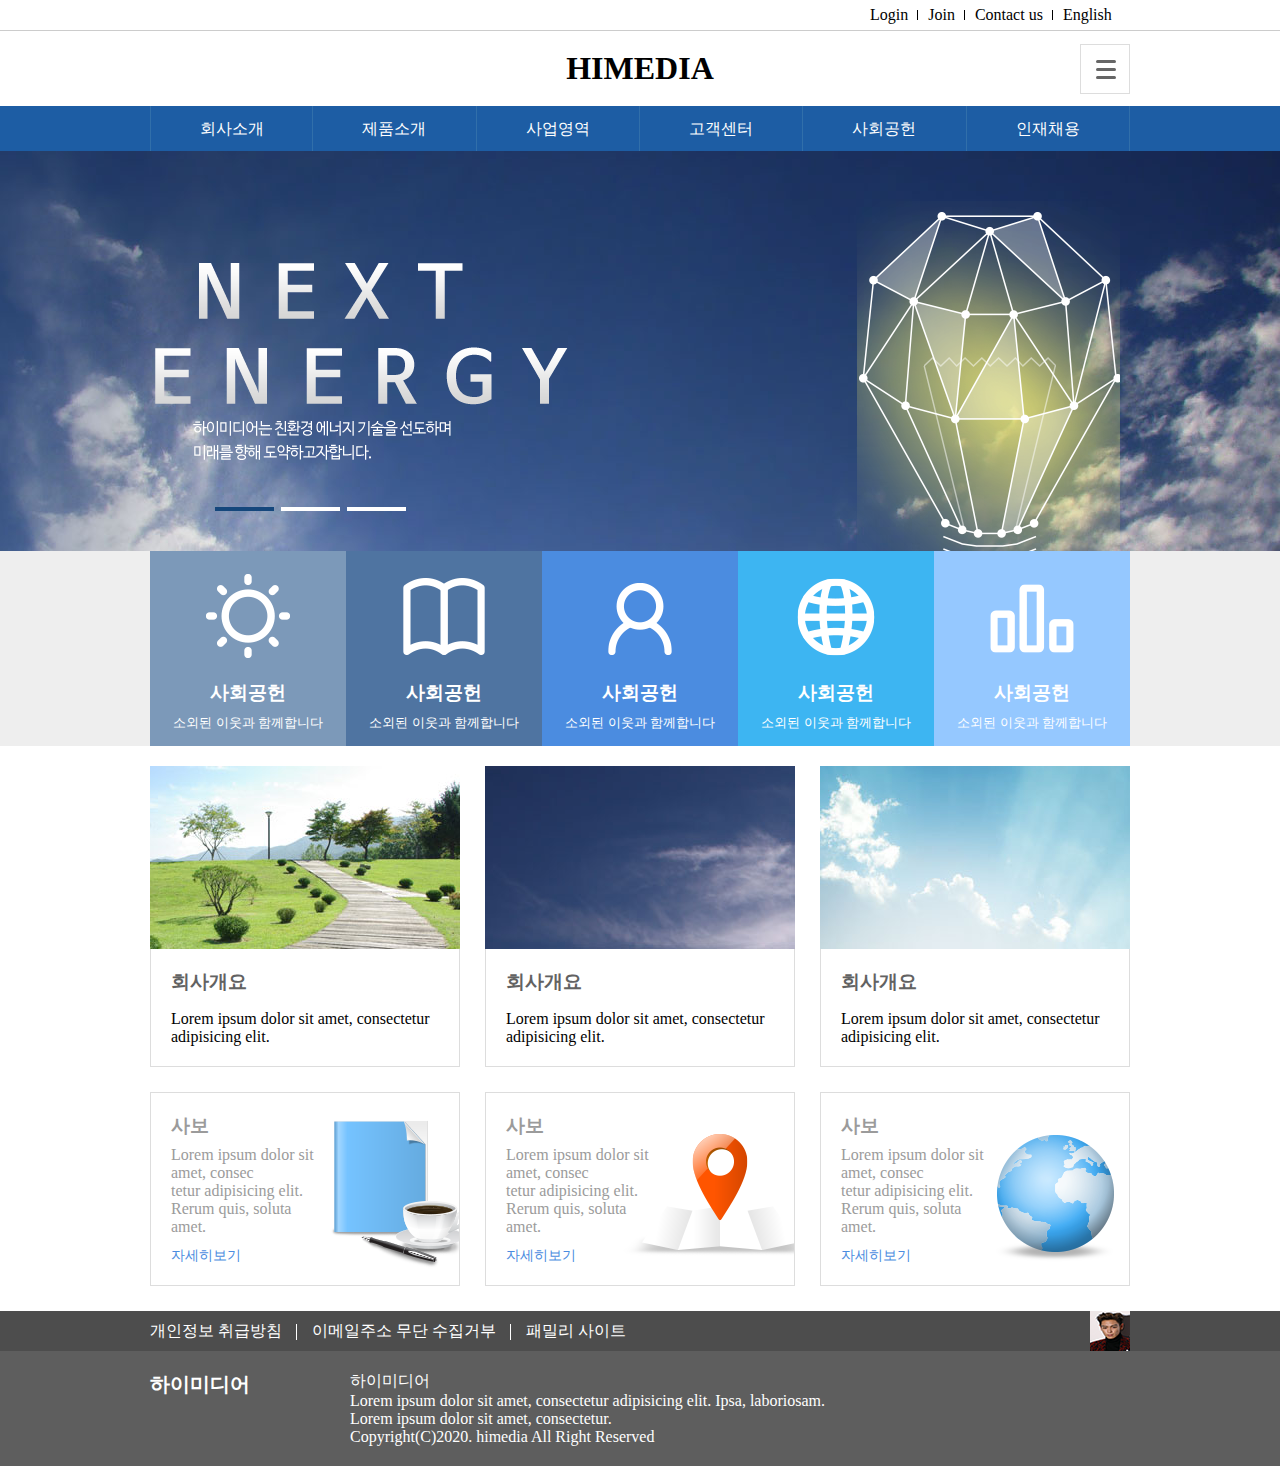
<file: 01himedia/index.html>
<!DOCTYPE html>
<html lang="ko">
<head>
	<meta http-equiv="X-UA-Compatible" content="IE=Edge">
	<meta charset="UTF-8">
	<title>HIMEDIA</title>
	<link rel="stylesheet" href="css/style.css">
</head>
<body>
	<header id="header">
		<div class="utilWrap">
			<div class="util">
				<ul class="utilMenu clearfix">
					<li><a href="#">Login</a></li>
					<li><a href="#">Join</a></li>
					<li><a href="#">Contact us</a></li>
					<li><a href="#">English</a></li>
				</ul>
			</div>
		</div>
		
		<div class="headerTop">
			<h1 class="logo"><a href="#">HIMEDIA</a></h1>
			<div class="toggle">
				<div class="box1"></div>
				<div class="box2"></div>
				<div class="box3"></div>
			</div>
		</div>
		<div class="gnbWrap"> <!-- 100% -->
			<nav class="gnbMenu">  <!-- 980px -->
				<ul>
					<li><a href="#">회사소개</a></li>
					<li><a href="#">제품소개</a></li>
					<li><a href="#">사업영역</a></li>
					<li><a href="#">고객센터</a></li>
					<li><a href="#">사회공헌</a></li>
					<li><a href="#">인재채용</a></li>
				</ul>
			</nav>
		</div>
	</header>

	<div class="visualWrap">
		<div class="visual">
			<img src="images/light01.png" alt="" class="light">
			<img src="images/text01.png" alt="" class="sText">
		</div>
	</div>
	<div class="section">
		<ul class="card">
			<li><img src="images/icon01.png" alt=""><h3>사회공헌</h3><p>소외된 이웃과 함께합니다</p></li>
			<li><img src="images/icon02.png" alt=""><h3>사회공헌</h3><p>소외된 이웃과 함께합니다</p></li>
			<li><img src="images/icon03.png" alt=""><h3>사회공헌</h3><p>소외된 이웃과 함께합니다</p></li>
			<li><img src="images/icon04.png" alt=""><h3>사회공헌</h3><p>소외된 이웃과 함께합니다</p></li>
			<li><img src="images/icon05.png" alt=""><h3>사회공헌</h3><p>소외된 이웃과 함께합니다</p></li>
		</ul>
	</div>

	<div class="conWrapOne">
		<ul class="card clearfix">
			<li onclick="location.href='http://www.naver.com'"><img src="images/banner01.jpg" alt="" class=cardImg>
				<div class="cardBody">
					<h3>회사개요</h3>
					<p>Lorem ipsum dolor sit amet, consectetur adipisicing elit.</p>
				</div>
			</li>
			<li><img src="images/banner02.jpg" alt="" class=cardImg>
				<div class="cardBody">
					<h3>회사개요</h3>
					<p>Lorem ipsum dolor sit amet, consectetur adipisicing elit.</p>
				</div>
			</li>
			<li><img src="images/banner03.jpg" alt="" class=cardImg>
				<div class="cardBody">
					<h3>회사개요</h3>
					<p>Lorem ipsum dolor sit amet, consectetur adipisicing elit.</p>
				</div>
			</li>
		</ul>
	</div>
	<div class="conWrapTwo">
		<ul class="card clearfix">
			<li>
				<img src="images/banner_icon01.png" alt="">
				<div class="card_body">
					<h3>사보</h3>
					<p>Lorem ipsum dolor sit amet, consec<br>tetur adipisicing elit. Rerum quis, soluta amet.</p>
					<a href="#">자세히보기</a>
				</div>
			</li>
			<li>
				<img src="images/banner_icon02.png" alt="">
				<div class="card_body">
					<h3>사보</h3>
					<p>Lorem ipsum dolor sit amet, consec<br>tetur adipisicing elit. Rerum quis, soluta amet.</p>
					<a href="#">자세히보기</a>
				</div>
			</li>
			<li>
				<img src="images/banner_icon03.png" alt="">
				<div class="card_body">
					<h3>사보</h3>
					<p>Lorem ipsum dolor sit amet, consec<br>tetur adipisicing elit. Rerum quis, soluta amet.</p>
					<a href="#">자세히보기</a>
				</div>
			</li>
		</ul>
	</div>
	<footer id="footer">
		<div class="footerTopWrap"> <!-- 100% -->
			<div class="footerTop"> <!-- w980 -->
				<ul class="clearfix">
					<li><a href="logo">개인정보 취급방침</a></li>
					<li><a href="#">이메일주소 무단 수집거부</a></li>
					<li><a href="#">패밀리 사이트</a></li>
				</ul>
				<div class="top"><a href="#header"><img src="images/top.png" alt=""></a></div>
			</div>
		</div>
		<div class="footerBottomWrap clearfix">
			<div class="logo">하이미디어</div>
			<div class="copy">
				<p>하이미디어</p>
				<p>Lorem ipsum dolor sit amet, consectetur adipisicing elit. Ipsa, laboriosam.</p>
				<p>Lorem ipsum dolor sit amet, consectetur.</p>
				<p>Copyright(C)2020. himedia All Right Reserved</p>
			</div>
		</div>
	</footer>

	<!-- <div style="width: 200px;height: 60px;background-color: red;border-radius: 50px;text-align: center;"></div> -->
</body>
</html>
</file>
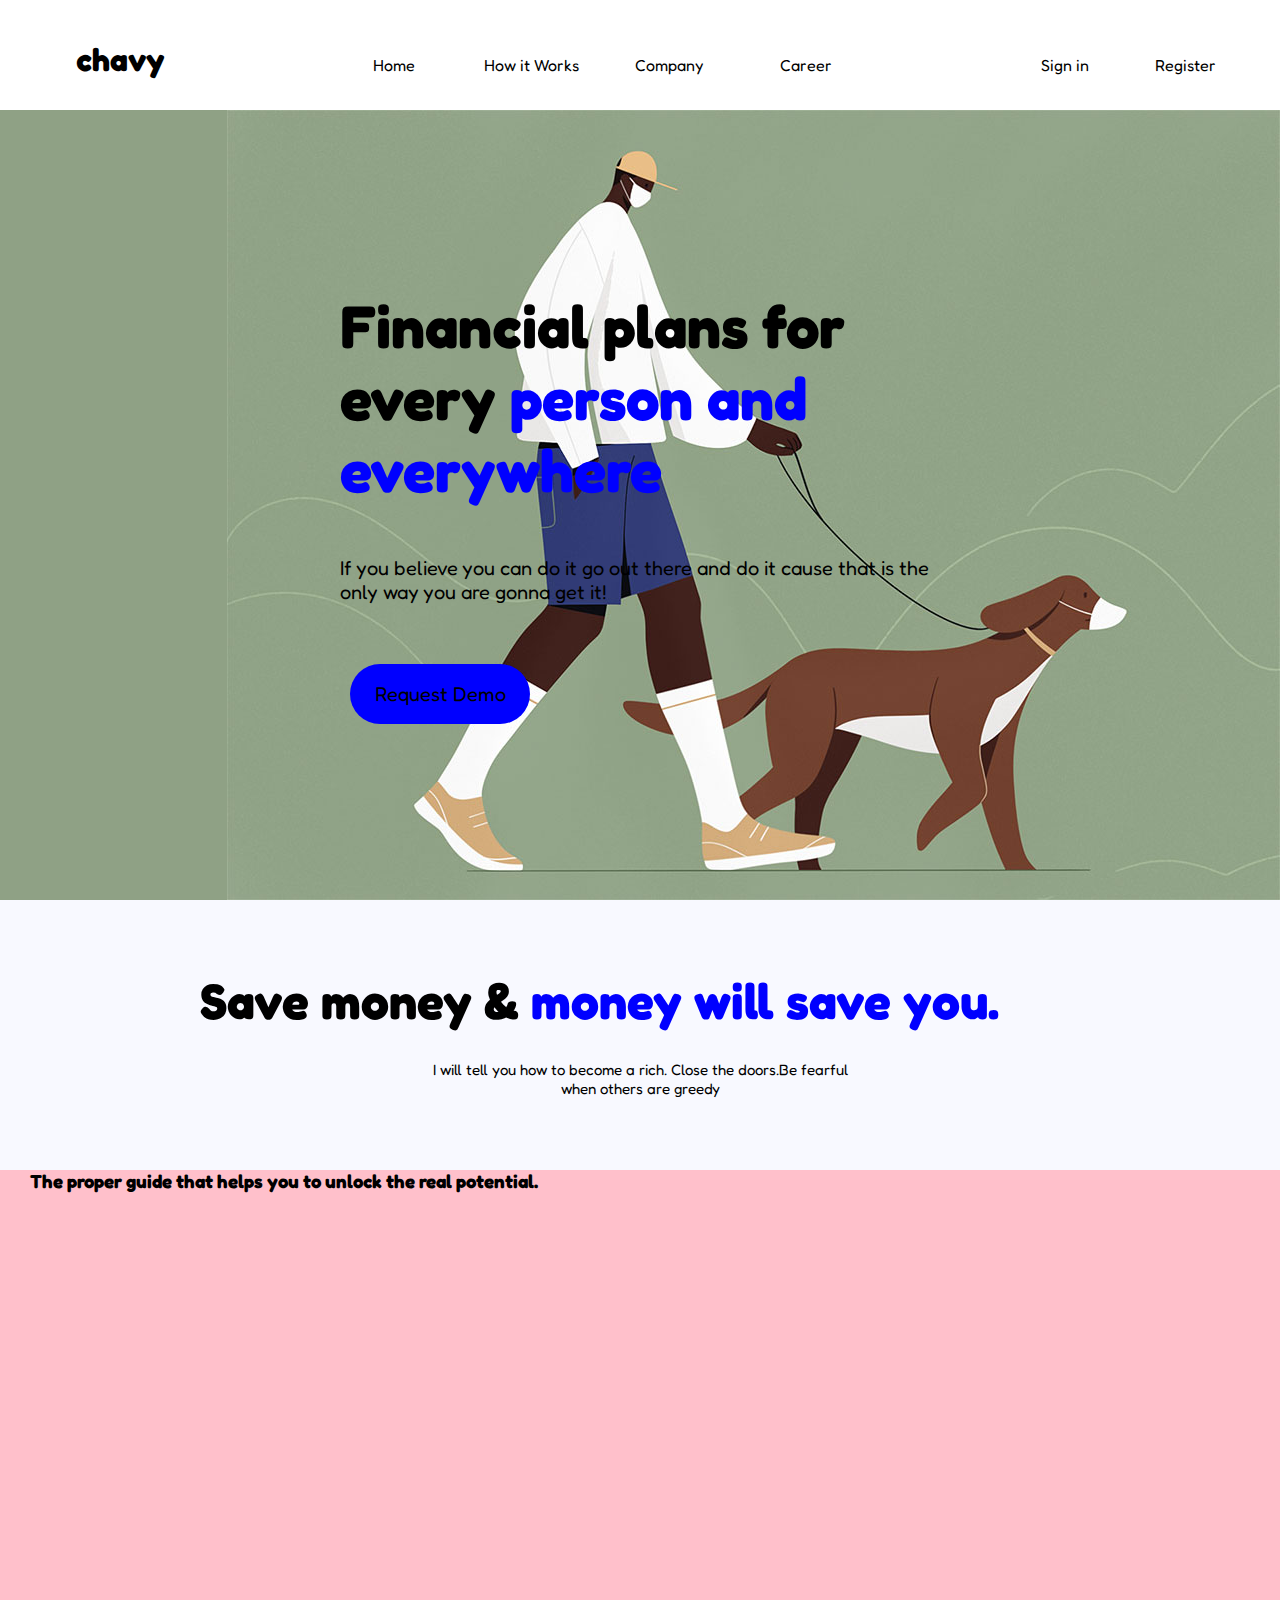
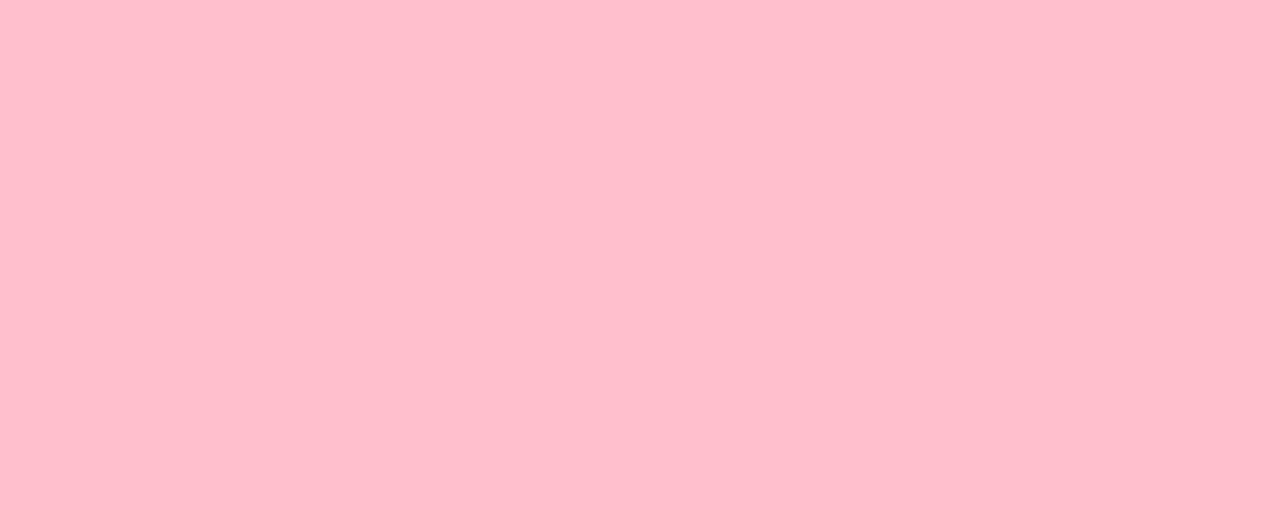
<file: 02chavy/index.html>
<!DOCTYPE html>
<html lang="ko">
<head>
	<meta http-equiv="X-UA-Compatible" content="IE=Edge">
	<meta charset="UTF-8">
	<title>chavy</title>

	<link rel="stylesheet" href="css/reset.css">
	<link rel="stylesheet" href="css/jquery.bxslider.css">
	<link href="https://fonts.googleapis.com/css2?family=Fredoka+One&display=swap" rel="stylesheet">
	<script src="js/jquery-3.1.1.min.js"></script>
	<script src="js/jquery.bxslider.js"></script>

	<script>
		$(document).ready(function(){$(".slider").bxSlider({auto:true,mode:"fade",controls:false});});
	</script>

	<style>
		body{font-family: 'Fredoka One', cursive;}
		/*header*/
		.hdWrap{width: 1210px;height: 50px;margin: 0 auto;position: relative;margin-top: 40px;margin-bottom: 20px;}
		.hdWrap .logo{width: 170px;position: absolute;left: 0;text-align: center;}
		.hdWrap .menuWrap{width: 550px;position: absolute;left: 290px;}
		.hdWrap .menuWrap li{float: left;width: 25%;line-height: 50px;text-align: center;}
		.hdWrap .menuWrap li a{display: block;}
		.hdWrap .signWrap{width: 240px;position: absolute;left: 970px;}
		.hdWrap .signWrap li{float:left;width: 50%;line-height: 50px;text-align: center;}
		.hdWrap .signWrap li a{display: block;}
		.hdWrap .menuWrap li a:hover{background-color: #2c2c96;border-radius: 70px;color:white;}
		.hdWrap .signWrap li a:hover{background-color: #2c2c96;border-radius: 70px;color:white;}

		/*slider*/
		.sliderWrap{width: 100%;height: 790px;position: relative;}
		.sliderWrap .slider .view1,.view2,.view3{position: absolute;right: 0;}
		.sliderWrap .slider .sliderBg1{height: 790px;background-color: #8fa185;}
		.sliderWrap .slider .sliderBg2{height: 790px;background-color: #d6c1af;}
		.sliderWrap .slider .sliderBg3{height: 790px;background-color: #fcd1a5;}
		.bx-wrapper{-moz-box-shadow: none;-webkit-box-shadow: none;box-shadow: none;
    			border: 0 none;margin-bottom: 0;}
    	.bx-wrapper .bx-pager{display: none;}
    	.text{width: 600px;position: absolute;left: 340px;top: 180px;}
    	.text h3{font-size: 60px;}
    	.text span.txtColor{color: blue;}
    	.text p{font-size: 20px;margin-top: 50px;}
    	.text a{width: 180px;height: 60px;display: block;font-size: 20px;margin-top: 60px;background: blue;
    		line-height: 60px;text-align: center;border-radius: 30px;position: absolute;left: 10px;}

		/*blank1*/
		.blank1Wrap{width: 100%;height: 270px;background: #f8f9ff;}
		.blank1{width: 1220px;margin: 0 auto;position: relative;}
		.blank1 h3{font-size: 50px;width: 880px;position: absolute;
			left: 50%;margin-left: -440px;top: 70px;}
		.blank1 h3 span{color:blue;}
		.blank1 p{width: 620px;font-size: 15px;text-align: center;position: absolute;
			top: 160px;left: 50%;margin-left: -310px;}

		/*boxWrap*/
		.boxWrap{width: 100%;height: 940px;background: pink;}
		.boxWrap .boxblank{width: 1220px;margin: 0 auto;position: relative;}

	</style>
</head>
<body>
	<div class="hdWrap">
		<div class="logo"><a href="#"><h1>chavy</h1></a></div>
		<div class="menuWrap">
			<ul class="menu clearfix">
				<li><a href="#">Home</a></li>
				<li><a href="#">How it Works</a></li>
				<li><a href="#">Company</a></li>
				<li><a href="#">Career</a></li>
			</ul>
		</div>
		<div class="signWrap">
			<ul class="sign clearfix">
				<li><a href="#">Sign in</a></li>
				<li><a href="#">Register</a></li>
			</ul>
		</div>
	</div>

	<div class="sliderWrap">
		<ul class="slider">
			<li class="sliderBg1">
				<div class="view1"><img src="images/img01.jpg" alt="" class="img"></div>
					<div class="text">
						<h3>Financial plans for every
						<span class="txtColor">person and everywhere</span></h3>
						<p>If you believe you can do it go out there and do it cause that is the only way you are gonna get it!</p>
						<a href="#">Request Demo</a>
					</div>
			</li>
			<li class="sliderBg2">
				<div class="view2"><img src="images/img02.jpg" alt="" class="img"></div>
					<div class="text">
						<h3>Financial plans for every
						<span class="txtColor">person and everywhere</span></h3>
						<p>If you believe you can do it go out there and do it cause that is the only way you are gonna get it!</p>
						<a href="#">Request Demo</a>
					</div>
			</li>
			<li class="sliderBg3">
				<div class="view3"><img src="images/img03.jpg" alt="" class="img"></div>
					<div class="text">
						<h3>Financial plans for every
						<span class="txtColor">person and everywhere</span></h3>
						<p>If you believe you can do it go out there and do it cause that is the only way you are gonna get it!</p>
						<a href="#">Request Demo</a>
					</div>
			</li>
		</ul>
	</div>
	<div class="blank1Wrap">
		<div class="blank1">
			<div><h3>Save money & <span>money will save you.<h3></span></div>
			<p>I will tell you how to become a rich. Close the doors.Be fearful<br>
			when others are greedy</p>
		</div>
	</div>
	<div class="boxWrap">
		<div class="boxblank">
			<h3>The proper guide that helps you to <span>unlock the real potential.</span></h3>
		

		</div>
	</div>

	
</body>
</html>
</file>
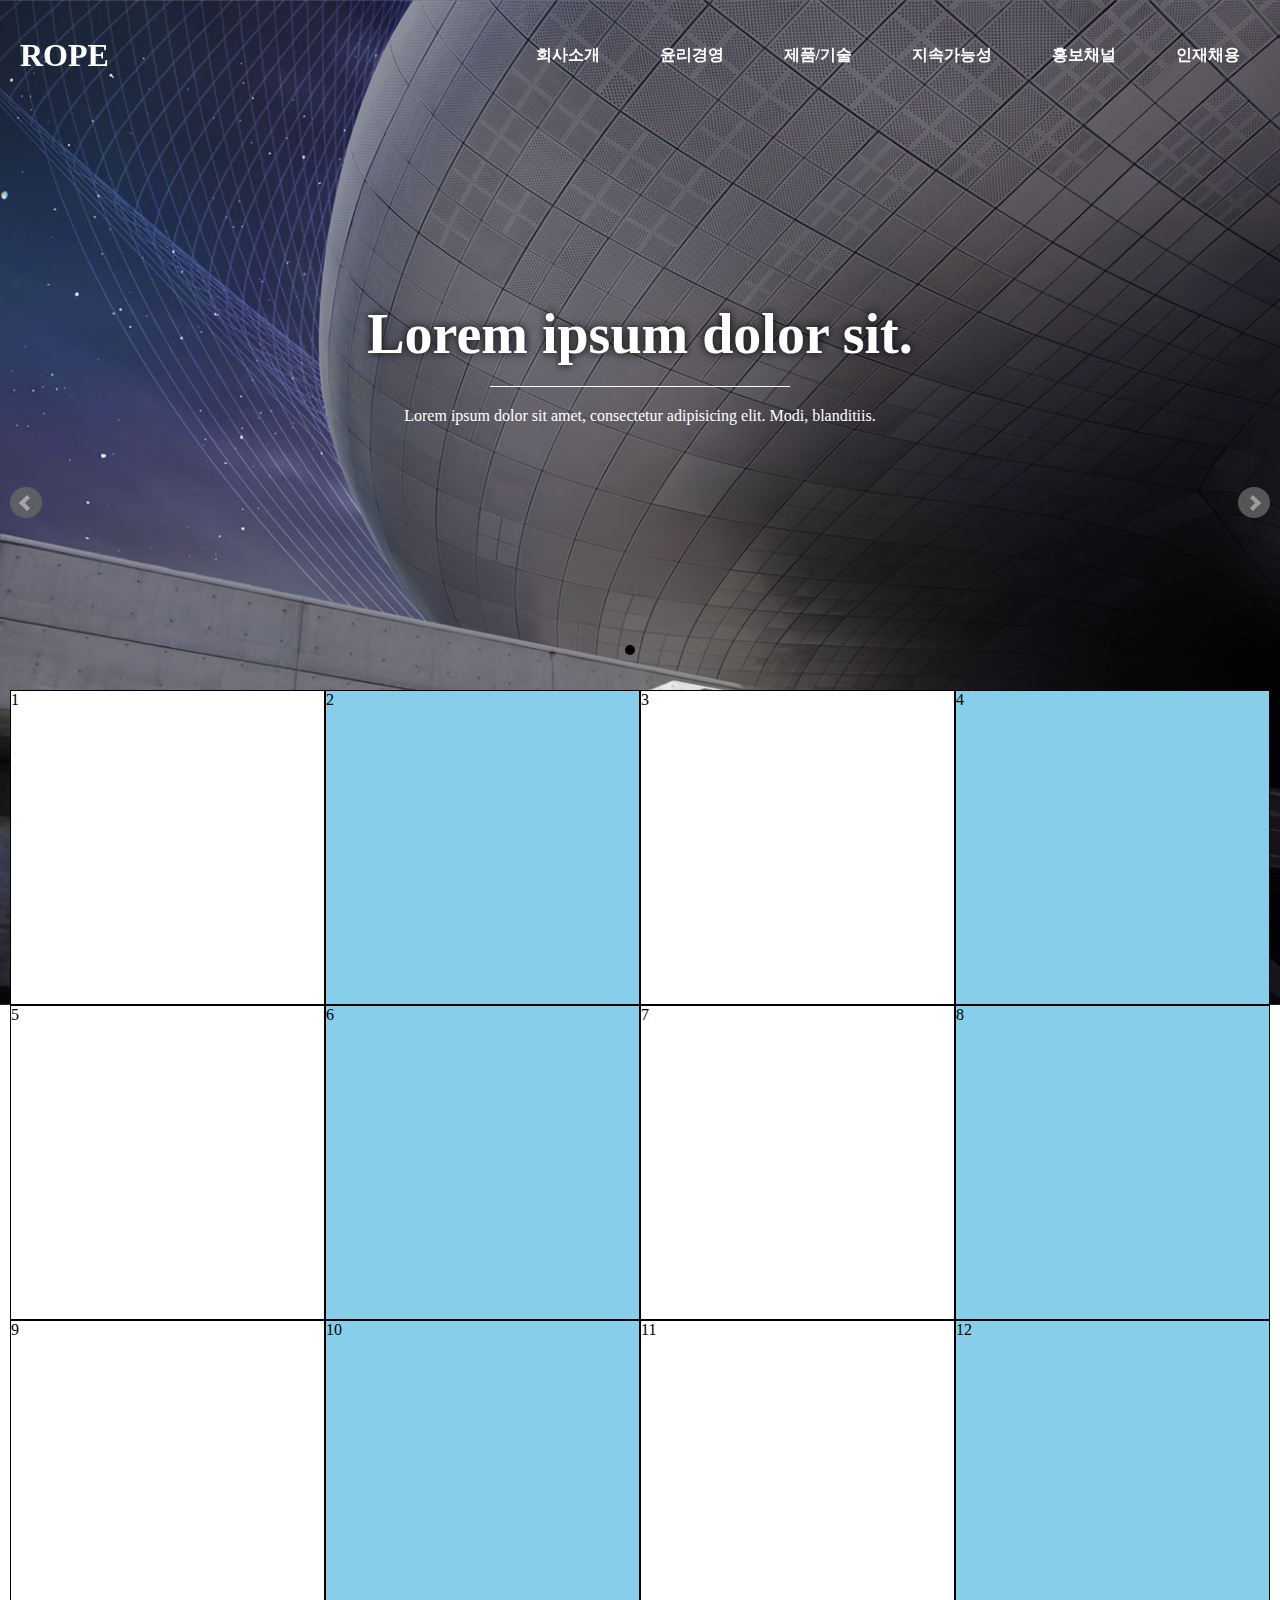
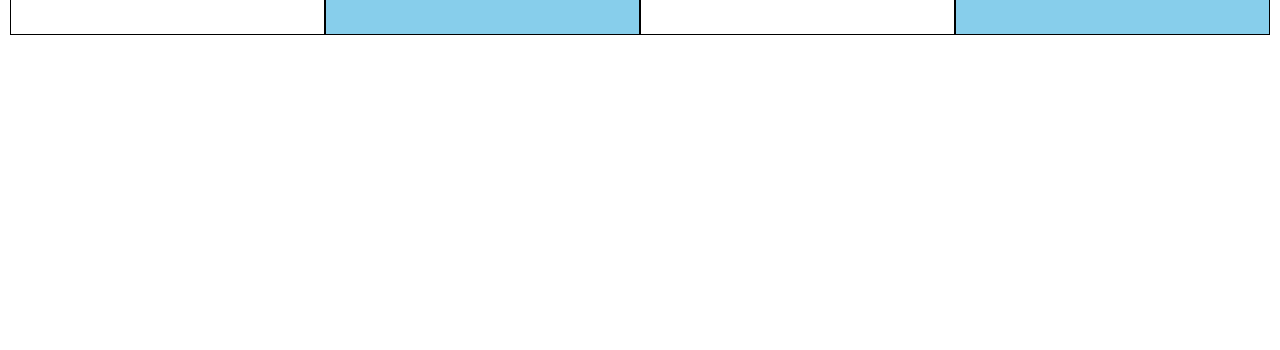
<file: 06company/index.html>
<!DOCTYPE html>
<html lang="ko">
<head>
	<meta http-equiv="X-UA-Compatible" content="IE=Edge">
	<meta charset="UTF-8">
	<title>company</title>
	<link rel="stylesheet" href="css/reset.css">
	<link rel="stylesheet" href="css/jquery.bxslider.css">
	<link rel="stylesheet" href="css/style.css">
	<script src="js/jquery-3.1.1.min.js"></script>
	<script src="js/jquery.bxslider.js"></script>
	<script>
		$(document).ready(function(){
			$(".slider").bxSlider();
		});
	</script>
</head>
<body>
	<header id="header" class="main">
		<div id="hdTop" class="clearfix">
			<h1><a href="#">ROPE</a></h1>
			<nav id="mainMenu">
				<ul class="clearfix">
					<li><a href="#">회사소개</a></li>
					<li><a href="#">윤리경영</a></li>
					<li><a href="#">제품/기술</a></li>
					<li><a href="#">지속가능성</a></li>
					<li><a href="#">홍보채널</a></li>
					<li><a href="#">인재채용</a></li>
				</ul>
			</nav>
			<div class="toggleMenu">
				<div class="bar1"></div>
				<div class="bar2"></div>
				<div class="bar3"></div>
			</div>
		</div>
		<div class="sliderWrap">
			<ul class="slider">
				<li class="sFirst">
					<div class="sliderTxt">
						<h3>Lorem ipsum dolor sit.</h3>
						<p>Lorem ipsum dolor sit amet, consectetur adipisicing elit. Modi, blanditiis.</p>
					</div>
				</li>
				<li class="sSecond">
					<div class="sliderTxt">
						<h3>Lorem ipsum dolor sit.</h3>
						<p>Lorem ipsum dolor sit amet, consectetur adipisicing elit. Modi, blanditiis.</p>
					</div>
				</li>
			</ul>
		</div>
		<div class="content">
			<ul>
				<li>1</li>
				<li>2</li>
				<li>3</li>
				<li>4</li>
				<li>5</li>
				<li>6</li>
				<li>7</li>
				<li>8</li>
				<li>9</li>
				<li>10</li>
				<li>11</li>
				<li>12</li>
			</ul>
		</div>
	</header>
	<div class="midCon">
		
	</div>
</body>
</html>
</file>
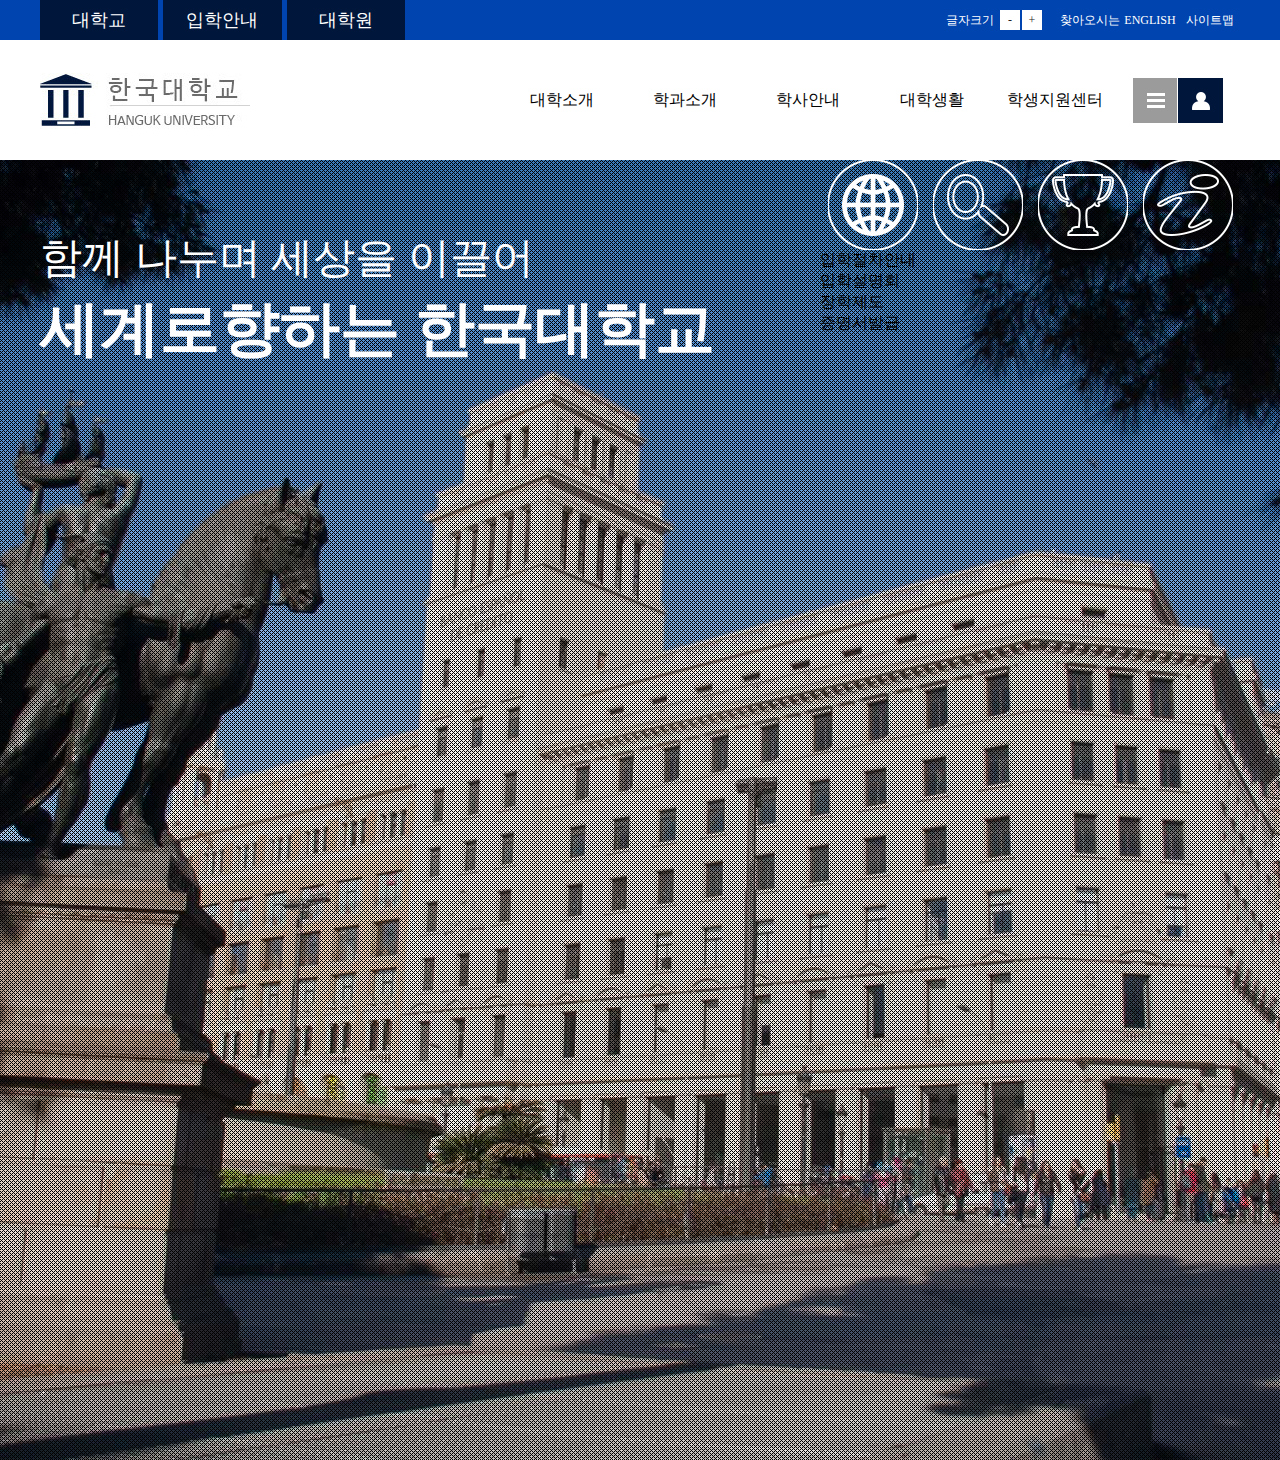
<file: 03college/college.html>
<!DOCTYPE html>
<html lang="ko">
<head>
	<meta http-equiv="X-UA-Compatible" content="IE=Edge">
	<meta charset="UTF-8">
	<title>college</title>
	<link rel="stylesheet" href="css/reset.css">
	<link rel="stylesheet" href="css/jquery.bxslider.css">
	<link rel="stylesheet" href="css/style.css">

</head>
<body>
	<header class="hdWrap">
		<div class="topBox">
			<ul class="topLeft clearfix">
				<li><a href="#">대학교</a></li>
				<li><a href="#">입학안내</a></li>
				<li><a href="#">대학원</a></li>
			</ul>
			<ul class="topRight clearfix">
				<li><a href="#">글자크기</a></li>
				<li><a href="#" class="iconM">-</a> <a href="#" class="iconP">+</a></li>
				<li><a href="#">찾아오시는길</a></li>
				<li><a href="#">ENGLISH</a></li>
				<li><a href="#">사이트맵</a></li>
			</ul>
		</div>
	</header>

	<div class="mMenuWrap">
		<div class="mMenu">
			<div class="logo"><a href="#">
				<img src="images/logo.png" alt="">
			</a></div>
			<div class="menu">
				<ul class="clearfix">
					<li>대학소개</li>
					<li>학과소개</li>
					<li>학사안내</li>
					<li>대학생활</li>
					<li>학생지원센터</li>
					<li><img src="images/toggle_btn.gif" alt=""></li>
				</ul>
			</div>
		</div>
	</div>
	
	<div class="conBg">
		<div class="conTop">
			<div class="topTxt">
				<h3 id="txt01">함께 나누며 세상을 이끌어</h3>
				<h3 id="txt02">세계로향하는 한국대학교</h3>
			</div>
				
			<div class="conMenu clear">
				<div class="imgBox">
					<ul>
						<li><img src="images/icon01.png" alt=""></li>
						<li><img src="images/icon02.png" alt=""></li>
						<li><img src="images/icon03.png" alt=""></li>
						<li><img src="images/icon04.png" alt=""></li>
					</ul>
				</div>
				<div class="txtBox">
					<ul class="iconTxt clearfix">
						<li>입학절차안내</li>
						<li>입학설명회</li>
						<li>장학제도</li>
						<li>증명서발급</li>
					</ul>
				</div>
			</div>
		</div>
	</div>

</body>
</html>
</file>
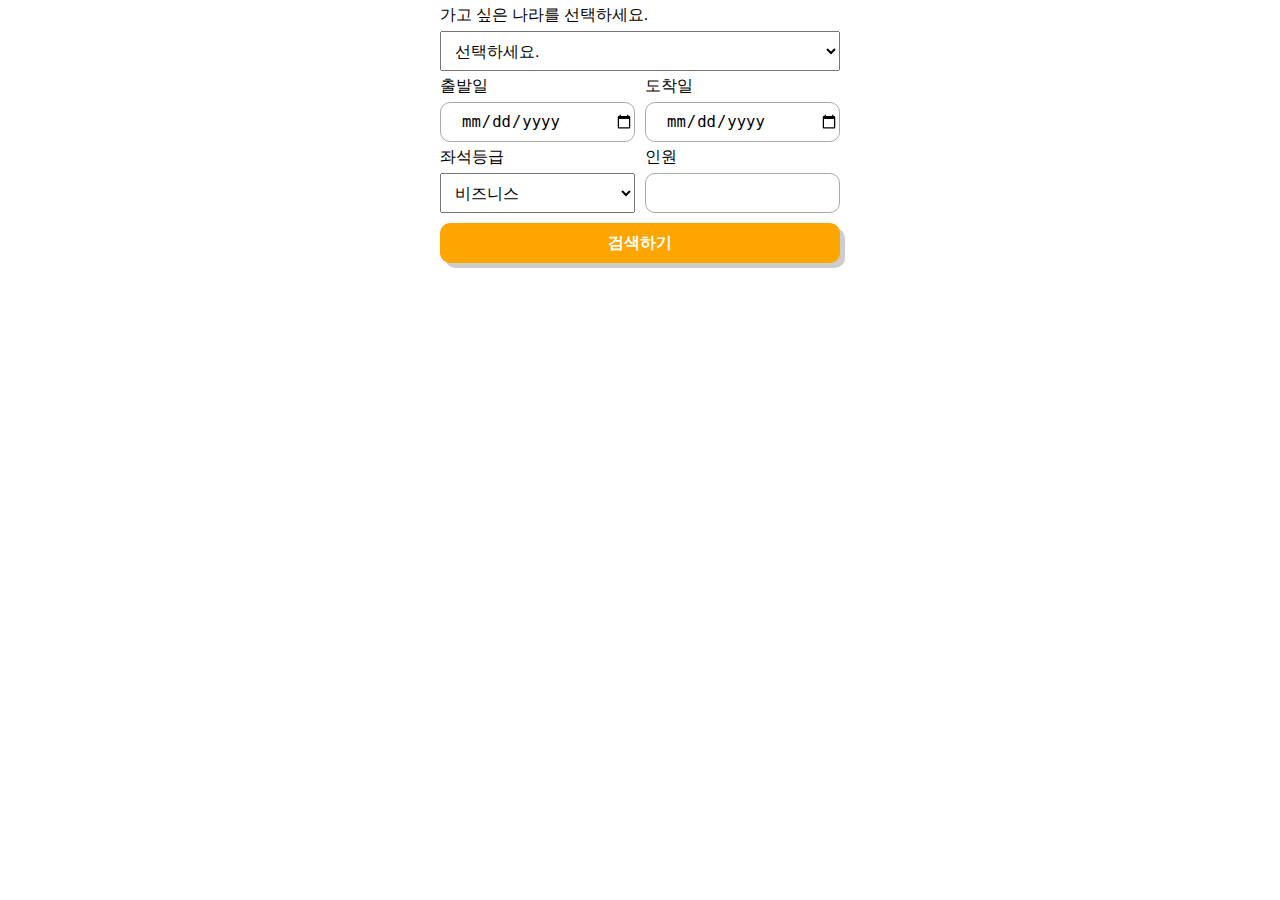
<file: 05trip/form.html>
<!DOCTYPE html>
<html lang="ko">
<head>
	<meta http-equiv="X-UA-Compatible" content="IE=Edge">
	<meta charset="UTF-8">
	<title>문서 제목</title>

	<style>
		fieldset{border : 0 none; margin-bottom: 10px;}
		legend{display: block;position: absolute;
			left: 0;top: -9999px;}
		*{padding: 0;margin: 0;box-sizing: border-box;}
		li{list-style: none}
		a:visited,a:link{text-decoration: none;color:black;}
		.clearfix:after{content: "";clear: both;display: block;}
		.formLayer{width: 400px;margin: 0 auto;}
		.formLayer label{display: block;padding:5px 0;}
		.formLayer select{width: 100%;height: 40px;font-size:1em;text-indent: 10px;}
		.formLayer .left,
		.formLayer .right{float: left;width: 195px;}

		.formLayer .left{margin-right: 10px;}
		.formLayer .left input,
		.formLayer .right input{width: 100%;height: 40px;border-radius: 10px;
			text-indent: 10px;font-size: 1.2em;border: 1px solid #aaa;}

		.formLayer .tBtn{width: 100%;height: 40px;border: 0 none;cursor: pointer;
			background-color: orange; color:white; font-weight: bold;font-size:1em;
			border-radius: 10px;box-shadow: 5px 5px #cdcdcd;} 

		.formLayer .tBtn:hover{transform: translate(2px 2px);box-shadow: 0px 0px #000}
	</style>
</head>
<body>
	<form action="#" method="get" class="formLayer">
		<fieldset>
			<legend>여행일정</legend>
			<ul>
				<li>
					<label for="golo">가고 싶은 나라를 선택하세요.</label>
					<select name="nara" id="golo">
						<option value="">선택하세요.</option>
						<option value="미국">미국</option>
						<option value="일본">일본</option>
						<option value="중국">중국</option>
					</select>
				</li>
				<li>
					<div class="left">
						<label for="sdate">출발일</label>
						<input type="date" id="sdate">
					</div>
					<div class="right">
						<label for="edate">도착일</label>
						<input type="date" id="edate">
					</div>
				</li>
				<li>
					<div class="left">
						<label for="cgrade">좌석등급</label>
						<select name="cgrade" id="cgrade">
							<option value="비즈니스">비즈니스</option>
							<option value="이코노미">이코노미</option>
						</select>
					</div>
					<div class="right">
						<label for="num">인원</label>
						<input type="number" id="num">
					</div>
				</li>
			</ul>
		</fieldset>
		<button type="submit" class="tBtn">검색하기</button>
	</form>
	
</body>
</html>
</file>
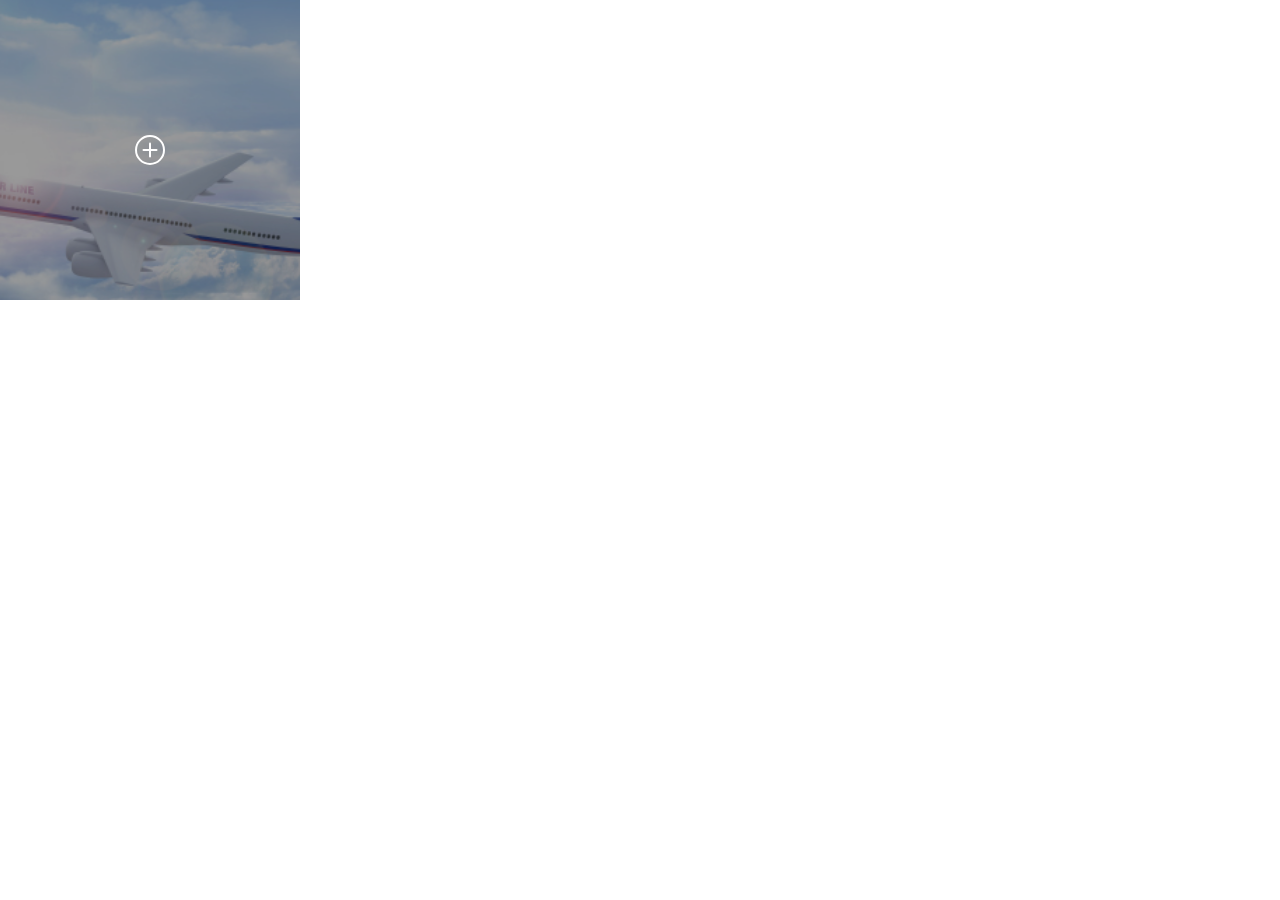
<file: 05trip/hover.html>
<!DOCTYPE html>
<html lang="ko">
<head>
	<meta http-equiv="X-UA-Compatible" content="IE=Edge">
	<meta charset="UTF-8">
	<title>문서 제목</title>
	<link rel="stylesheet" href="css/reset.css">
	<style>
		.wrap{
			width: 30px;height: 30px;border: 2px solid #fff;
			border-radius: 15px;position: absolute;left: 50%;top: 50%;
			transform: translate(-50%,-50%);transition: 0.5s;
			z-index: 1;
		}
		.wrap .bar1{
			width: 15px;height: 2px;background: #fff;
			border-radius: 2px;position: absolute;left: 50%;top: 50%;
			transform: translate(-50%,-50%);
		}
		.wrap .bar2{
			width: 2px;height: 15px;background: #fff;
			border-radius: 2px;position: absolute;left: 50%;top: 50%;
			transform: translate(-50%,-50%);
		}
		.photo{width: 300px;height: 300px;position: relative;overflow:hidden;}
		.photo img{
			position: absolute;left: 50%;top: 50%;
			transform: translate(-50%,-50%) scale(1.2); transition: 0.3s;
		}

		.bg{width: 100%;height: 100%;background: #000;position: relative;opacity: 0;transition: 0.3s;}
		.photo:hover img{transform: translate(-50%,-50%) scale(1.4);}
		.photo:hover .wrap{transform: translate(-50%,-50%) rotate(90deg);}
		.photo:hover .bg{opacity: 0.4;}
	</style>
</head>
<body>
	<div class="photo">
		<img src="images/tripimg07.jpg" alt="">
		<div class="wrap">
			<div class="bar1"></div>
			<div class="bar2"></div>
		</div>
		<div class="bg"> </div>
	</div>
</body>
</html>
</file>
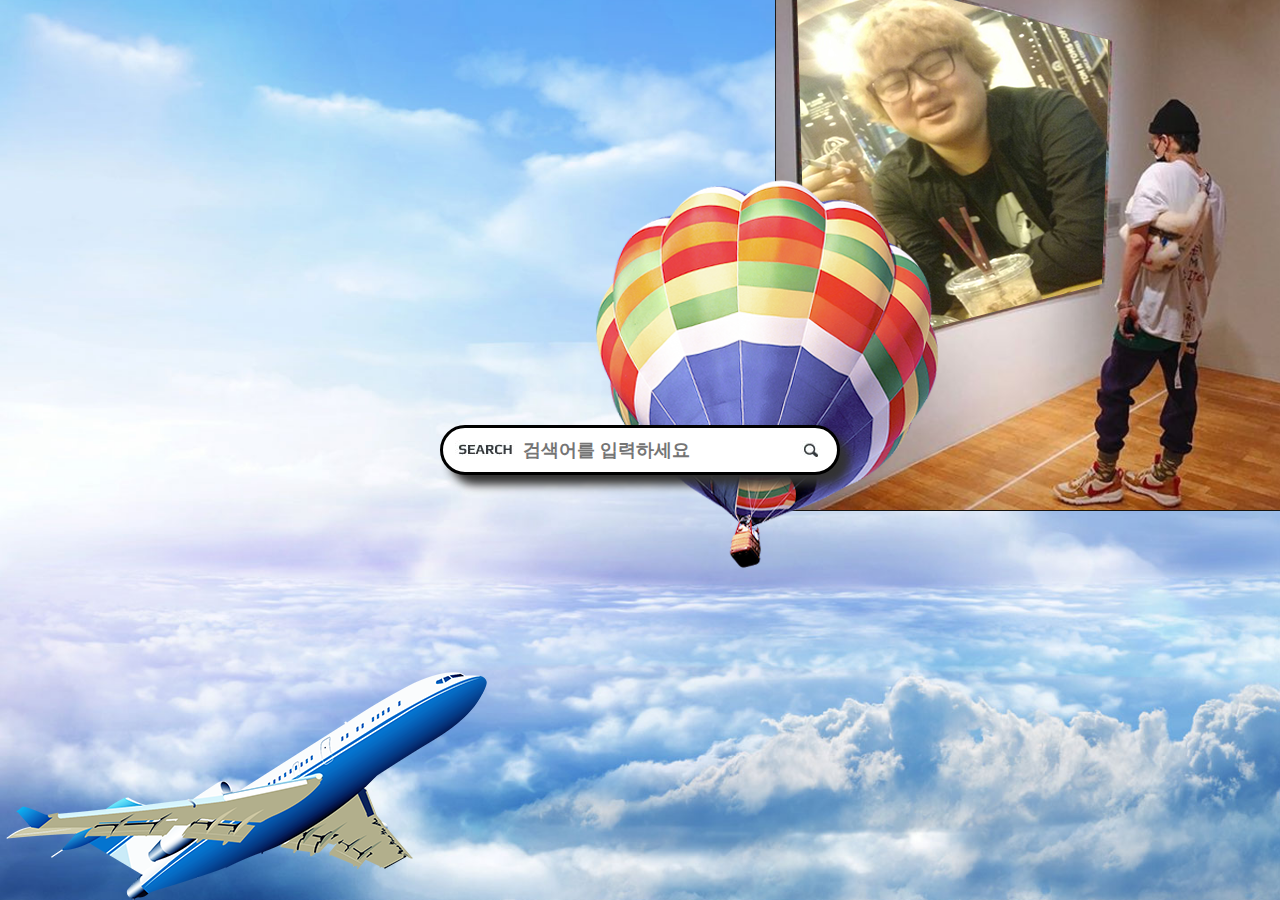
<file: 05trip/sample.html>
<!DOCTYPE html>
<html lang="ko">
<head>
	<meta http-equiv="X-UA-Compatible" content="IE=Edge">
	<meta charset="UTF-8">
	<title>검색</title>
	<link rel="stylesheet" href="css/reset.css">
	<link rel="stylesheet" href="css/animate.css">
	<script src="js/wow.js"></script>
	<script>
		new WOW().init();
	</script>

	<style>
		html,body{height: 100%;}
		body{background-image: url(images/bgimg.jpg);
			background-repeat: no-repeat; background-position: center;
			-webkit-background-size: cover;background-size: cover;
			overflow-y:scroll;overflow-x:hidden;  }
		.wrap{position: absolute;width: 400px;height: 50px;
			left: 50%;top: 50%;transform: translate(-50%,-50%);z-index: 1}
		.searchInp{width: 400px;height: 50px;border: 3px solid #000;
			border-radius: 25px;text-indent: 80px;font-size: 18px;font-weight: bold;
			box-shadow: 10px 10px 10px #333; background-color: #fff;position: relative;z-index: 1;}
		.searchBtn{width: 20px;height: 20px;background-image: url(images/search.jpg);
			text-indent: -9999px;border: 0 none;position: absolute;right: 20px;top: 15px;z-index: 1;}
		.searchTitle{display: block;width: 60px;height: 20px;
			background-image: url(images/searchtext.jpg);
			text-indent: -9999px;position: absolute;top: 15px;left: 15px;z-index: 2;}
		.img01{position: absolute;right: -100px;top: -250px;animation-name: ball;
			animation-duration: 1.5s;animation-iteration-count: infinite;
			animation-direction: alternate;animation-timing-function: ease-in-out;}
		.img02{position: absolute;left: 0;bottom: 0;animation-name: air01;
			animation-duration: 2s;animation-fill-mode: forwards;
			animation-iteration-count: infinite;}
		.img03{position: absolute;right: 0;top: 0;animation-name: dh01;
			animation-duration: 2s;animation-fill-mode: forwards;
			animation-iteration-count: infinite;}

		/*@keyframes ball{0%{right: -100px;top: -250px;}
			100%{right: -80px;top: -230px;}}*/

		@keyframes ball{0%{transform: translateY(-20px);}
		100%{transform: translateY(0px);}}

		@keyframes air01{0%{left: 0;bottom: 0;}
		100%{left: 1000px;bottom: 1000px;}}

		@keyframes dh01{0%{right: 0;top: 0;}
		100%{right: 1000px;top: 1000px;}}

	</style>
</head>
<body>
	<div class="wrap">
		<img src="images/content2.png" alt="" class="img01">
		<form action="#" method="get">
			<label for="searchTxt" class="searchTitle">searchtitle</label>
			<input type="text" id="searchTxt" name="search" placeholder="검색어를 입력하세요"
			 class="searchInp">
			<button type="submit" class="searchBtn">search</button>
		</form>
	</div>
	<img src="images/reallyAir.png" alt="" class="img02">
	<img src="images/dh.png" alt="" class="img03">
</body>
</html>
</file>
<file: 06company/css/style.css>
@charset "utf-8";

@import "pc.css" screen and (min-width: 923px);

@import "tablet.css" screen and (min-width: 577px) and (max-width: 922px);

@import "mobile.css" screen and (max-width: 576px)
</file>
<file: 03college/css/style.css>
@charset "utf-8";



/*header*/
.hdWrap{width: 100%;height: 40px;background-color: #0044af;}
.hdWrap .topBox{width: 1200px;height: 40px;margin: 0 auto;position: relative;}
		
.topBox .topLeft{width: 365px;position: absolute;left: 0;line-height: 40px;}
.topBox .topLeft li{width: 118.3333px;height: 40px;margin-right: 5px;
	float:left;font-size: 18px;text-align: center;background-color: #00163b;}
.topBox .topLeft li:nth-child(3){margin-right: 0;}
.topBox .topLeft li a{display: block;color:white;}
.topBox .topLeft li a:hover{color:#222;background-color: #fff;}
		
.topBox .topRight{width: 300px;position: absolute;right: 0;}
.topBox .topRight li{width: 60px;height: 40px;float:left;line-height: 40px;
	font-size: 12px;text-align: center;}
.topBox .topRight li a{color:white;}
.topBox .topRight li a.iconM,
.topBox .topRight li a.iconP{background: white;color:#222;
width: 20px;height: 20px;float: left;
margin-top: 10px;margin-right: 2px; line-height: 20px;}

/*mMenu*/
.mMenuWrap{width: 100%;height: 120px;background-color: #fff;}
.mMenu{width: 1200px;height: 120px;margin: 0 auto;position: relative;}
.mMenu .logo{width: 215px;height: 70px;position: absolute;left: 0;top: 25px;}
.mMenu .menu{width: 740px;height: 120px;position: absolute;right: 0;}
.mMenu .menu li{float: left;width: 123.3333px;line-height: 120px;text-align: center;}
.mMenu .menu li:last-child img{margin:0 auto;margin-top: 37.5px;}


/*contents*/
.conBg{width: 100%;height: 1300px;background-image:url(../images/00bg_dot.gif), 
	url(../images/00main_bg01.jpg); background-repeat: repeat, no-repeat;
	background-position: center; background-size:auto,cover;}
.conTop{width: 1200px;height: 260px;margin: 0 auto;position: relative;}
.conTop .topTxt{width: 690px;height: 260px;position: absolute;left: 0;}
.conTop .topTxt #txt01{font-weight: lighter;font-size: 42px;color:white;position: absolute;top: 70px;}
.conTop .topTxt #txt02{font-size: 60px;color:white;
	margin-top: 4px;position: absolute;bottom: 50px;}
.conTop .conMenu{width: 420px;height: 260px;position: absolute;right: 0;}
.conTop .conMenu .imgBox li{float: left;width: 105px;;}
.conTop .conMenu .imgBox li img{margin: 0 auto;}








/*header
header#header{height: 160px;}

contents
#contents{height: 1300px;background-image:url(../images/00bg_dot.gif), 
	url(../images/00main_bg01.jpg);
	background-repeat:repeat, no-repeat; background-position: center;
	background-size:auto,cover;}
#contents .title{width: 1200px;height: 260px;background: yellow;
	margin: 0 auto;}

#contents .container{width: 1200px;margin: 0 auto;}
#contents .container li{float:left;width: 25%;height: 225px;}

#contents .container li:nth-child(1){background: #f00;width: 75%;height: 450px;}
#contents .container li:nth-child(2){background: #0f0;height: 450px;}
#contents .container li:nth-child(3){background: #00f;}
#contents .container li:nth-child(4){background: #af0;}
#contents .container li:nth-child(5){background: #0bf;}
#contents .container li:nth-child(6){background: #0fc;}
#contents .container li:nth-child(7){background: #a01;}
#contents .container li:nth-child(8){background: #052;width: 75%;}


footer
footer#footer{height: 200px;}
*/
</file>
<file: 01himedia/css/style.css>
@charset "utf-8";
		/*reset*/
		*{margin: 0;padding: 0;box-sizing:border-box;}
		a:link,a:visited{color:#000;text-decoration:none;}
		li{list-style:none;}
		.clearfix:after{content: "";display: block;clear: both;}

		/*header*/

		div.utilWrap{border-bottom: 1px solid #ccc;}
		div.util{width: 980px;margin: 0 auto;}
		ul.utilMenu{margin-left:auto;width: 270px;}
		ul.utilMenu>li{float:left;position: relative;}
		ul.utilMenu>li:after{content:"";display:block;width: 1px;height: 10px;background-color: #000;
							position: absolute;top: 10px;right: 0;}
		ul.utilMenu>li:last-child:after{content: "";display: none;}
		ul.utilMenu>li>a{display: block;padding: 0 10px;line-height: 30px;}
		ul.utilMenu>li:nth-child(4) a{padding-right: 0;}
		div.headerTop{width: 980px;height: 75px;margin: 0 auto;position: relative;}
		div.headerTop>h1.logo{text-align: center;line-height: 75px;}
		div.headerTop>div.toggle{width: 50px;height: 50px;border: 1px solid #ddd;position: absolute;right: 0;top: 13px;
								cursor:pointer;}
		div.headerTop div.box1,div.headerTop div.box2,div.headerTop div.box3{width: 20px;height: 3px;background-color: #666;
																				position:absolute;border-radius: 2px}
		div.headerTop div.box1{top: 15px;left: 15px;}
		div.headerTop div.box2{top: 23px;left: 15px;}
		div.headerTop div.box3{top: 31px;left: 15px;}

		div.gnbWrap{background-color: #1d5da4;}
		div.gnbWrap>nav.gnbMenu{width: 980px;margin:0 auto;}
		div.gnbWrap>nav.gnbMenu>ul:after{content: "";display: block;clear: both;}
		div.gnbWrap>nav.gnbMenu>ul>li{float:left;width: 163.3333px;border-right: 1px solid #316faa;box-sizing:border-box;}
		div.gnbWrap>nav.gnbMenu>ul>li>a{color:white;display: block;text-align: center;height: 45px;line-height: 45px;}
		div.gnbWrap>nav.gnbMenu>ul>li:nth-child(1){border-left: 1px solid #316faa}/*first-child*/
		div.gnbWrap>nav.gnbMenu>ul>li>a:hover{background-color: #233e6f;}

		/*visualWrap*/
		div.visualWrap{height: 400px;background-color: #233e6f;
			background-image: url(../images/visual_bg01.jpg);background-repeat: no-repeat;background-position: center;}
		div.visualWrap>div.visual{width: 980px;height: 400px;_background-color: skyblue;margin: 0 auto;
									position: relative;overflow: hidden;}
		div.visual>img.light{position: absolute;right:10px;top: 50px;}
		div.visual>img.sText{position: absolute;left: 0;top: 100px;}


		/*section*/
		div.section{height:195px; background-color: #eee;margin-bottom: 20px;}
		div.section ul.card{width: 980px;margin: 0 auto;}
		div.section ul.card:after{content: "";display: block;clear: both;}
		div.section ul.card>li{float:left;width: 20%;height: 195px;text-align: center;color: white;padding: 20px;}
		div.section ul.card>li:nth-child(1){background-color: #7c99b9;}
		div.section ul.card>li:nth-child(2){background-color: #4f74a1;}
		div.section ul.card>li:nth-child(3){background-color: #4b8ce0;}
		div.section ul.card>li:nth-child(4){background-color: #3db5f2;}
		div.section ul.card>li:nth-child(5){background-color: #95c8ff;}
		div.section ul.card>li>img{margin-bottom: 15px;}
		div.section ul.card>li>p{font-size: 13px;}
		div.section ul.card>li>h3{margin-bottom: 8px;}

		/*contentsOne*/
		div.conWrapOne{width: 980px;margin: 0 auto;margin-bottom: 25px;}
		div.conWrapOne ul.card>li{float: left;width: 310px;margin-right: 25px;cursor:pointer;}
		div.conWrapOne ul.card>li:last-child{margin-right: 0;}
		div.conWrapOne img.cardImg{display: block;}
		div.conWrapOne div.cardBody{padding: 20px;border: 1px solid #ddd;border-top: 0 none;}
		div.conWrapOne h3{margin-bottom: 15px; color:#626262;}

		/*contents Two*/
		div.conWrapTwo{width: 980px;margin: 0 auto;margin-bottom: 25px;}
		div.conWrapTwo ul.card>li{float:left;width: 310px;margin-right: 25px; border: 1px solid #ddd;padding: 20px;position:relative;overflow: hidden;color:#9b9b9b;}
		div.conWrapTwo ul.card>li:last-child{margin-right: 0;}
		div.conWrapTwo div.card_body{width: 150px;}
		div.conWrapTwo img{position:absolute;top:10px;right: -80px}
		div.conWrapTwo h3{margin-bottom: 7px;color:626262;}
		div.conWrapTwo p{margin-bottom: 10px;}
		div.conWrapTwo a{font-size:14px; color:#4b8ce0;}

		/*footer*/
		footer#footer{background-color: #5e5e5e;}
		footer#footer .footerTopWrap{background-color: #4d4d4d;}
		.footerTop{width: 980px;margin: 0 auto;overflow: hidden;position: relative;}
		.footerTop li{float: left; position:relative;}
		.footerTop li:after{
			content: "";display:block;
			width: 1px;height: 16px;
			background-color: white;
			position:absolute;top: 13px;left: -1px;}
		.footerTop li a{display: block;padding: 0 15px;color:white;line-height: 40px;}
		.footerTop li:nth-child(1) a{padding-left: 0;}
		.footerTop .top{width: 40px;height: 40px;background-color: orange;position:absolute;right: 0;top: 0;}
		.footerBottomWrap{width: 980px;margin: 0 auto;color:white;padding: 20px 0;}
		.footerBottomWrap .logo{float:left;width: 200px;font-size:20px;font-weight:bold;}
		.footerBottomWrap .copy{float: left;}
</file>
